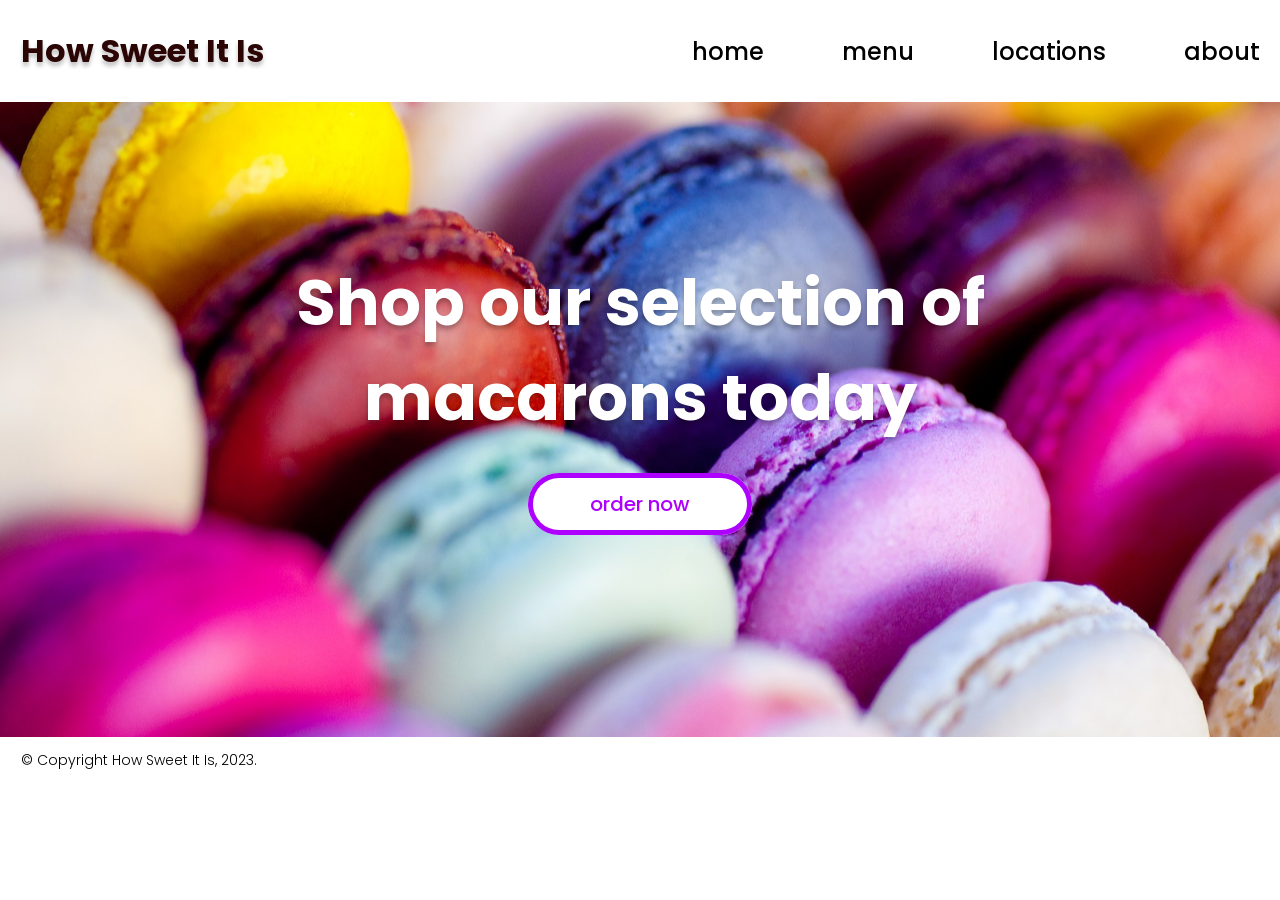
<file: HTML_CSS/Labs/LAB6/index.html>
<!DOCTYPE html>
<html lang="en">
  <head>
    <meta charset="utf-8">
    <title>HTML/CSS Lab 6 Arnulfo Sanchez</title>
    <link rel="stylesheet" type="text/css" href="css/styles.css">
  </head>
  <body>
    <header id="header" class="content-wrapper">
      <h2 id="site-name">
        <a href="#">
          How Sweet It Is
        </a>
      </h2>
      <nav id="main-navigation" aria-label="Main navigation">
        <ul class="menu">
          <li><a href="#">home</a></li>
          <li><a href="#">menu</a></li>
          <li><a href="#">locations</a></li>
          <li><a href="#">about</a></li>
        </ul>
      </nav>
    </header>
    <main id="main">
      <div class="hero-wrapper">
        <div class="hero-text content-wrapper">
          <h1>Shop our selection of macarons today</h1>
          <a class="button" href="#">order now</a>
        </div>
      </div>
    </main>
    <footer id="footer" class="content-wrapper">
      <div id="copyright">
        &copy; Copyright How Sweet It Is, 2023.
      </div>
    </footer>
  </body>
</html>
</file>
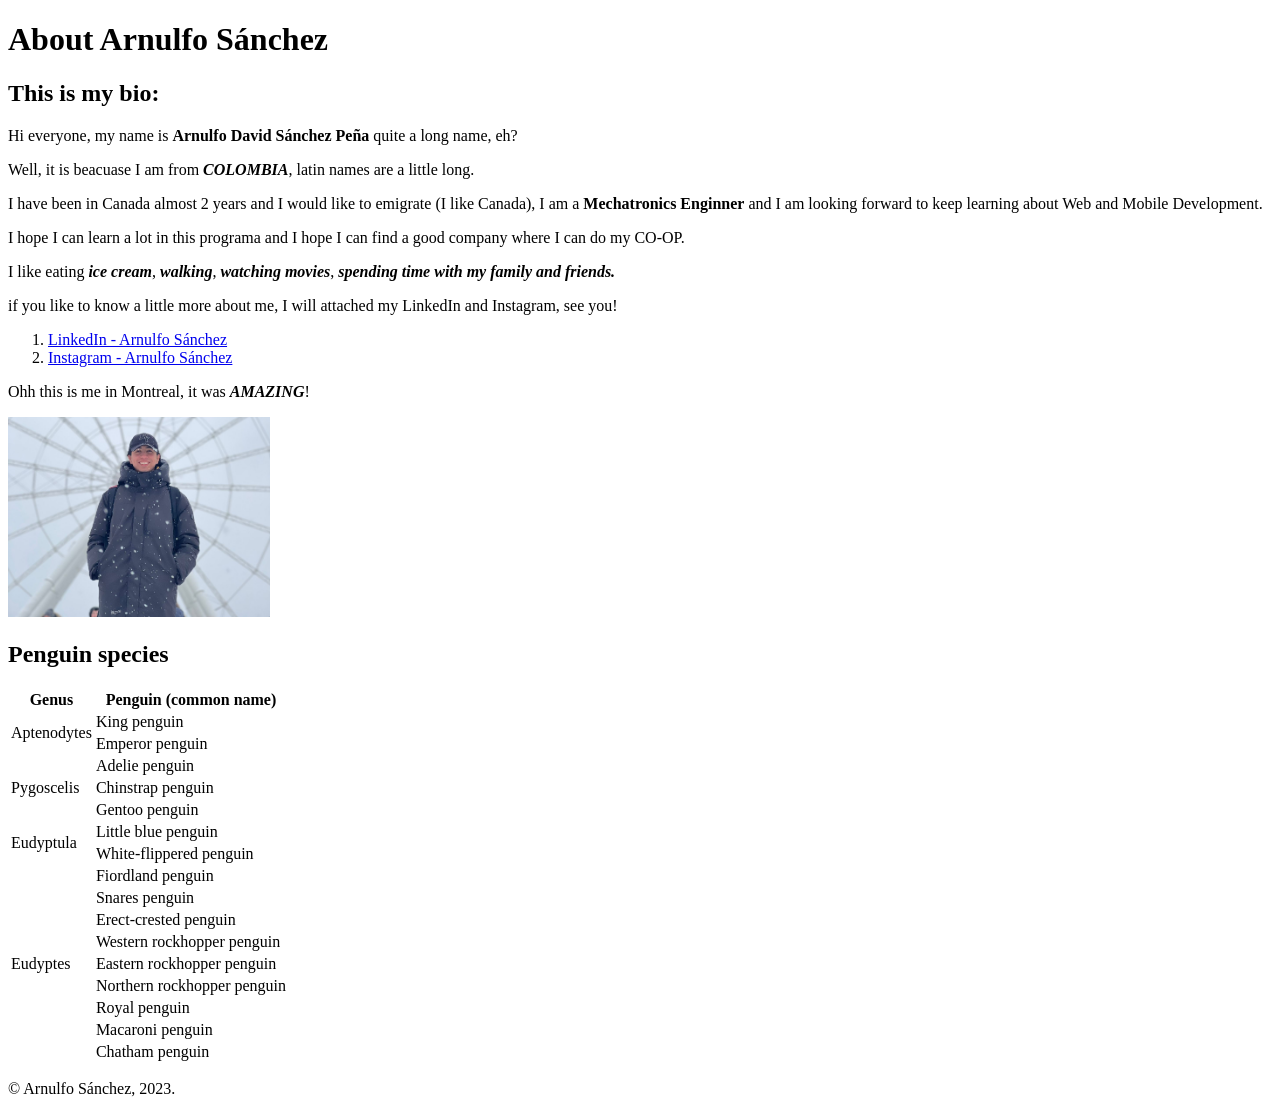
<file: HTML_CSS/Labs/LAB1/lab1-bio.html>
<!DOCTYPE html>
<html lang="en"> 
    <head>
        <meta charset="utf-8">
        <title>About Arnulfo Sánchez</title>
    </head>
    <body>

        <h1>About Arnulfo Sánchez</h1> 

        <h2>This is my bio: </h2>
        <p>Hi everyone, my name is <strong>Arnulfo David Sánchez Peña</strong> quite a long name, eh?</p>
        <p>Well, it is beacuase I am from <em><strong>COLOMBIA</strong></em>, latin names are a little long.</p>
        <p>I have been in Canada almost 2 years and I would like to emigrate (I like Canada), I am a <strong>Mechatronics Enginner</strong> and I am looking forward to keep learning about Web and Mobile Development.</p>
        <p>I hope I can learn a lot in this programa and I hope I can find a good company where I can do my CO-OP.</p>
        <p>I like eating <em><strong>ice cream</strong></em>, <em><strong>walking</strong></em>, <em><strong>watching movies</strong></em>, <em><strong>spending time with my family and friends.</strong></em></p>
        <p>if you like to know a little more about me, I will attached my LinkedIn and Instagram, see you!</p>

        <ol>
            <li><a href="https://www.linkedin.com/in/arnulfo-s%C3%A1nchez-52b96a200/">LinkedIn - Arnulfo Sánchez</a></li>
            <li><a href="https://www.instagram.com/ufosanchez/">Instagram - Arnulfo Sánchez</a></li>
        </ol>

        <p>Ohh this is me in Montreal, it was <em><strong>AMAZING</strong></em>!</p>

        <img src="./img/arnulfo-photo.jpg" alt="Arnulfo Sánchez in Montreal the last winter" height="200"> 

        <h2>Penguin species</h2>

        <table>
            <thead>
                <tr>
                    <th>Genus</th>
                    <th>Penguin (common name)</th>
                </tr>
            </thead>
            <tbody>
                <tr>
                    <td rowspan="2">Aptenodytes</td>
                    <td>King penguin</td>
                </tr>
                <tr>
                    <td>Emperor penguin</td>
                </tr>
                <tr>
                    <td rowspan="3">Pygoscelis</td>
                    <td>Adelie penguin</td>
                </tr>
                <tr>
                    <td>Chinstrap penguin</td>
                </tr>
                <tr>
                    <td>Gentoo penguin</td>
                </tr>
                <tr>
                    <td rowspan="2">Eudyptula</td>
                    <td>Little blue penguin</td>
                </tr>
                <tr>
                    <td>White-flippered penguin</td>
                </tr>

                <tr>
                    <td rowspan="9">Eudyptes</td>
                    <td>Fiordland penguin</td>
                </tr>
                <tr>
                    <td>Snares penguin</td>
                </tr>
                <tr>
                    <td>Erect-crested penguin</td>
                </tr>
                <tr>
                    <td>Western rockhopper penguin</td>
                </tr>
                <tr>
                    <td>Eastern rockhopper penguin</td>
                </tr>
                <tr>
                    <td>Northern rockhopper penguin</td>
                </tr>
                <tr>
                    <td>Royal penguin</td>
                </tr>
                <tr>
                    <td>Macaroni penguin</td>
                </tr>
                <tr>
                    <td>Chatham penguin</td>
                </tr>
            </tbody>
        </table>

        <p>&copy; Arnulfo Sánchez, 2023.</p>
    </body>
</html>
</file>
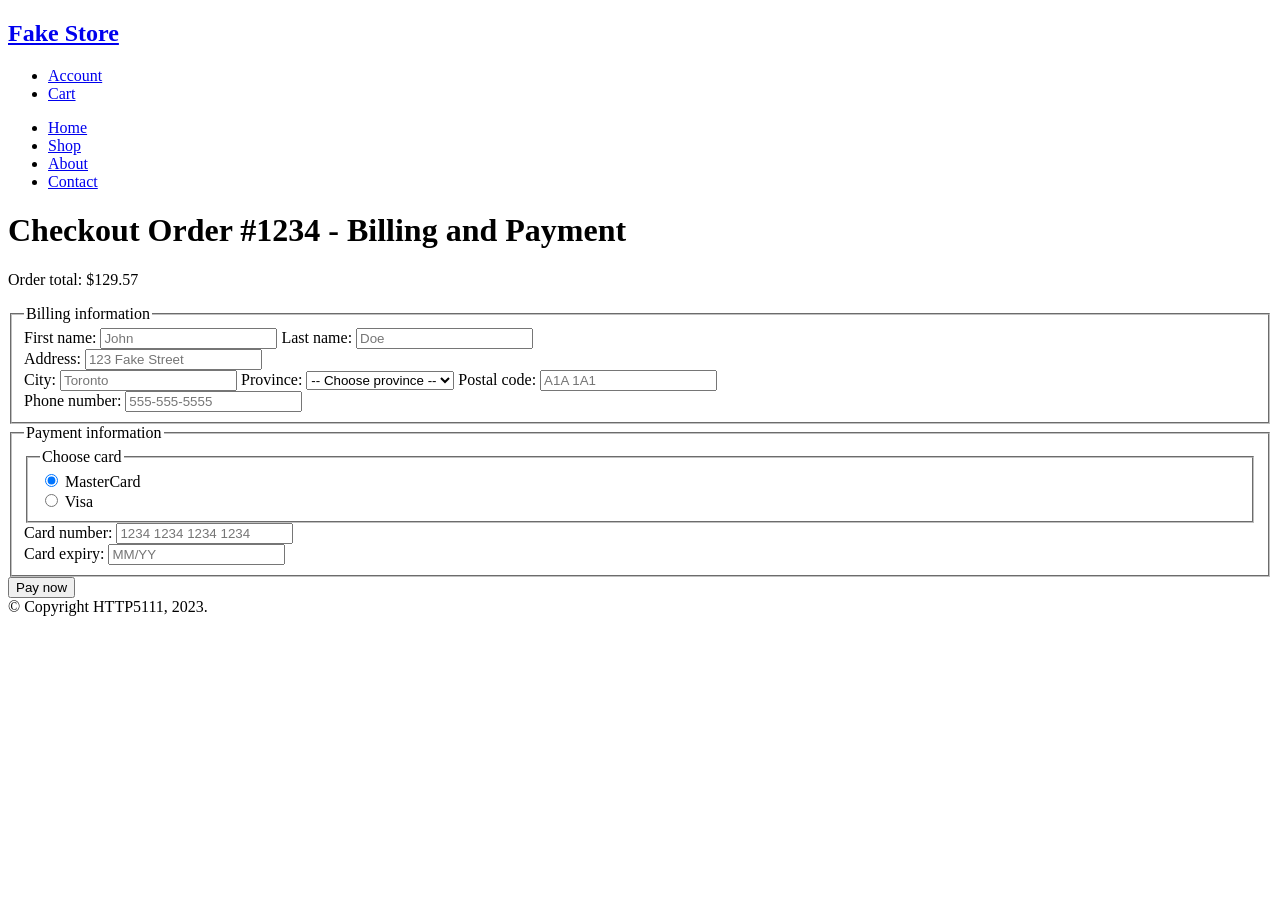
<file: HTML_CSS/Labs/LAB2/lab2-Arnulfo.html>
<!DOCTYPE html>
<html lang="en">
  <head>
    <meta charset="utf-8">
    <title>Lab #2 Arnulfo Sánchez</title>
  </head>
  <body>
    
    <header>
        <h2><a href="#">Fake Store</a></h2>

        <div>
          <ul>
            <li><a href="#">Account</a></li>
            <li><a href="#">Cart</a></li>
          </ul>
        </div>

        <nav aria-label="Main navigation">
          <ul>
            <li><a href="#">Home</a></li>
            <li><a href="#">Shop</a></li>
            <li><a href="#">About</a></li>
            <li><a href="#">Contact</a></li>
          </ul>
        </nav>
      </header>

    <main>
      <h1>Checkout Order #1234 - Billing and Payment</h1>
      <p>Order total: $129.57</p>

      <form method="post">
      
        <fieldset>
          <legend>Billing information</legend>
          <div>
            <label for="firstName">First name:</label>
            <input type="text" id="firstName" name="userFirstName" placeholder="John">
            
            <label for="lastName">Last name:</label>
            <input type="text" id="lastName" name="userLastName" placeholder="Doe">
          </div>

          <div>
            <label for="address">Address:</label>
            <input type="text" id="address" name="userAddress" placeholder="123 Fake Street">
          </div>

          <div>
            <label for="city">City:</label>
            <input type="text" id="city" name="userCity" placeholder="Toronto">

            <label for="province">Province:</label>
            <select id="province" name="province">
              <option value="" disabled selected>-- Choose province --</option>
              <option value="NB">New Brunswick</option>
              <option value="ON">Ontario</option>
              <option value="QC">Quebec </option>
            </select>

            <label for="code">Postal code:</label>
            <input type="text" id="code" name="postalCode" placeholder="A1A 1A1">
          </div>

          <label for="phone">Phone number:</label>
          <input type="tel" id="phone" name="phoneNumber" placeholder="555-555-5555">

        </fieldset>
  
        <fieldset>
          <legend>Payment information</legend>
          
          <fieldset>
            <legend>Choose card</legend>
            <div>
              <input type="radio" id="masterCard" name="card" value="MasterCard" checked>
              <label for="masterCard">MasterCard</label>
            </div>
            <div>
              <input type="radio" id="visa" name="card" value="Visa">
              <label for="visa">Visa</label>
            </div>
          </fieldset>
  
          <div>
            <label for="cardNum">Card number:</label>
            <input type="number" id="cardNum" name="cardNumber" placeholder="1234 1234 1234 1234" min="0">
          </div>

          <div>
            <label for="expiry">Card expiry:</label>
            <input type="text" id="expiry" name="cardExpiry" placeholder="MM/YY">
          </div>

        </fieldset>

        <button type="submit">Pay now</button>
      </form>

    </main>

    <footer>
      <div>&copy; Copyright HTTP5111, 2023.</div>
    </footer>
    
  </body>
</html>
</file>
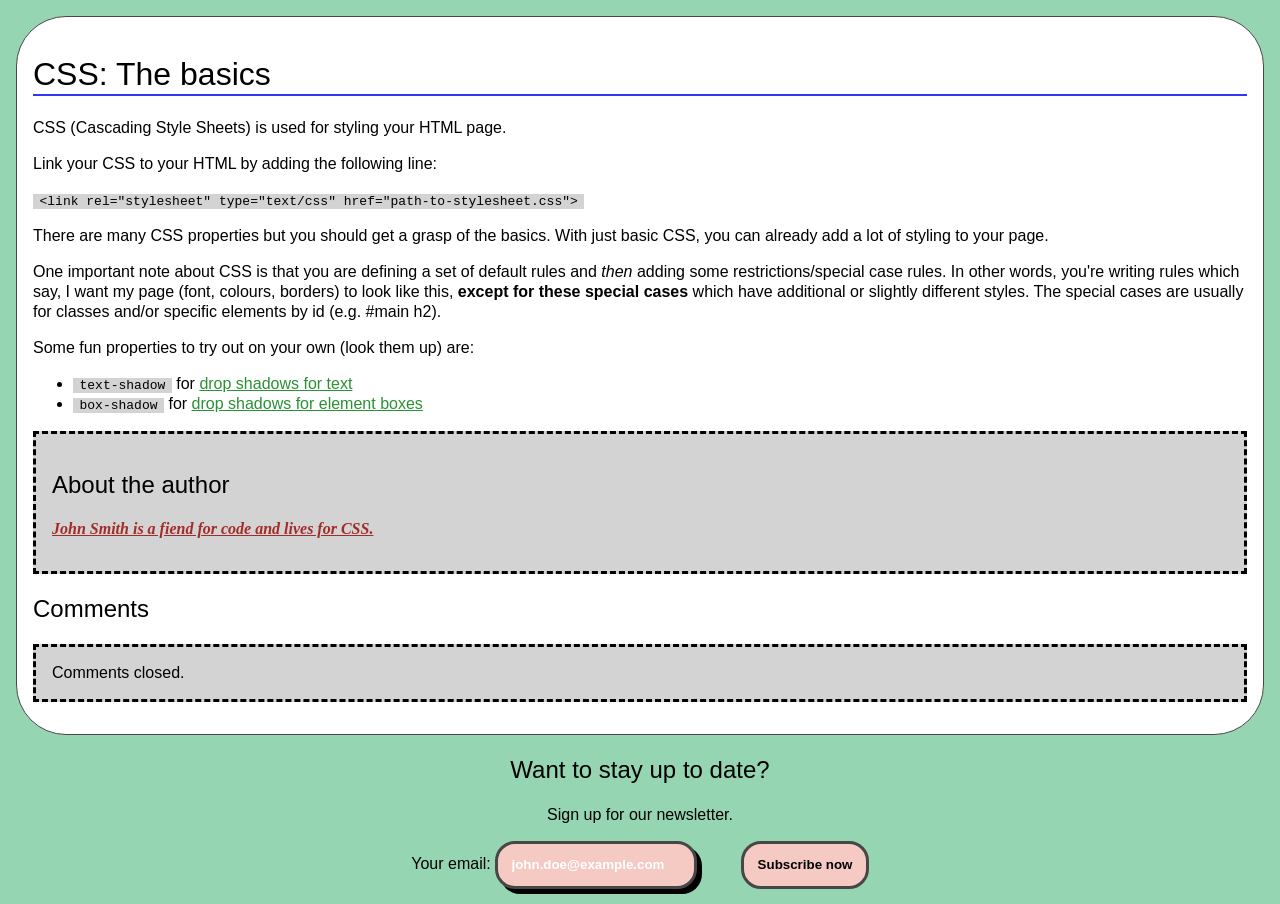
<file: HTML_CSS/Labs/LAB3/lab3.html>
<!DOCTYPE html>
<html lang="en">
  <head>
    <meta charset="utf-8">
    <title>Lab 3</title>
    <link rel="stylesheet" type="text/css" href="./css/styles.css">
  </head>
  <body>
    <main id="main">
      <h1>CSS: The basics</h1>
      <p>CSS (Cascading Style Sheets) is used for styling your HTML page.</p>
      <p>Link your CSS to your HTML by adding the following line:</p>
      <div>
        <code>&lt;link rel="stylesheet" type="text/css" href="path-to-stylesheet.css"&gt;</code>
      </div>
      <p>There are many CSS properties but you should get a grasp of the basics.
         With just basic CSS, you can already add a lot of styling to your page.</p>
      <p>One important note about CSS is that you are defining a set of default rules and
         <em>then</em> adding some restrictions/special case rules. In other words, you're
         writing rules which say, I want my page (font, colours, borders) to look like this,
         <strong>except for these special cases</strong> which have additional or slightly
         different styles. The special cases are usually for classes and/or specific elements
         by id (e.g. #main h2).</p>
      <p>Some fun properties to try out on your own (look them up) are:</p>
      <ul>
        <li>
          <code>text-shadow</code> for <a href="https://css-tricks.com/almanac/properties/t/text-shadow/">drop shadows for text</a>
        </li>
        <li>
          <code>box-shadow</code> for <a href="https://css-tricks.com/almanac/properties/b/box-shadow/">drop shadows for element boxes</a>
        </li>
      </ul>
      <footer>
        <aside id="author">
          <h2>About the author</h2>
          <p>John Smith is a fiend for code and lives for CSS.</p>
        </aside>
        <section id="comments">
          <h2>Comments</h2>
          <p>Comments closed.</p>
        </section>
      </footer>
    </main>
    <footer id="footer">
      <section>
        <h2>Want to stay up to date?</h2>
        <p>Sign up for our newsletter.</p>
        <form method="post">
          <label for="email">Your email:</label>
          <input type="email" id="email" name="subscribe-email" placeholder="john.doe@example.com">
          <button type="submit">Subscribe now</button>
        </form>
      </section>
    </footer>
  </body>
</html>
</file>
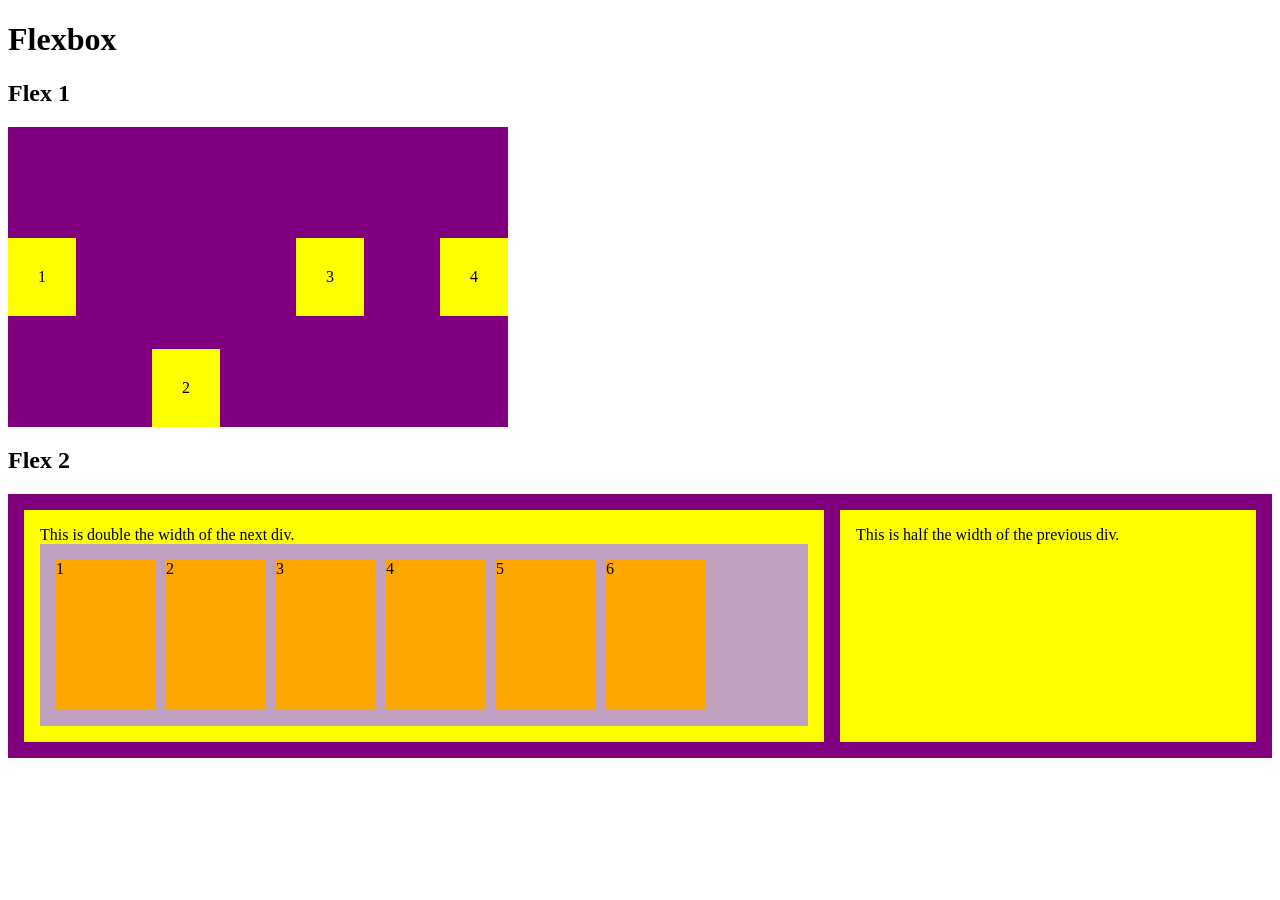
<file: HTML_CSS/Labs/LAB4/lab4.html>
<!DOCTYPE html>
<html lang="en">
  <head>
    <meta charset="utf-8">
    <title>Lab 4 - Flexbox</title>
    <link rel="stylesheet" type="text/css" href="css/lab4.css">
  </head>
  <body>
    <h1>Flexbox</h1>
    <h2>Flex 1</h2>
    <div id="flex-1">
      <div class="item">1</div>
      <div class="item">2</div>
      <div class="item">3</div>
      <div class="item">4</div>
    </div>
    <h2>Flex 2</h2>
    <div id="flex-2">
      <div class="double">
        This is double the width of the next div.

        <div id="nested-flex">
          <div class="card">1</div>
          <div class="card">2</div>
          <div class="card">3</div>
          <div class="card">4</div>
          <div class="card">5</div>
          <div class="card">6</div>
        </div>
      </div>
      <div class="single">
        This is half the width of the previous div.
      </div>
    </div>
  </body>
</html>
</file>
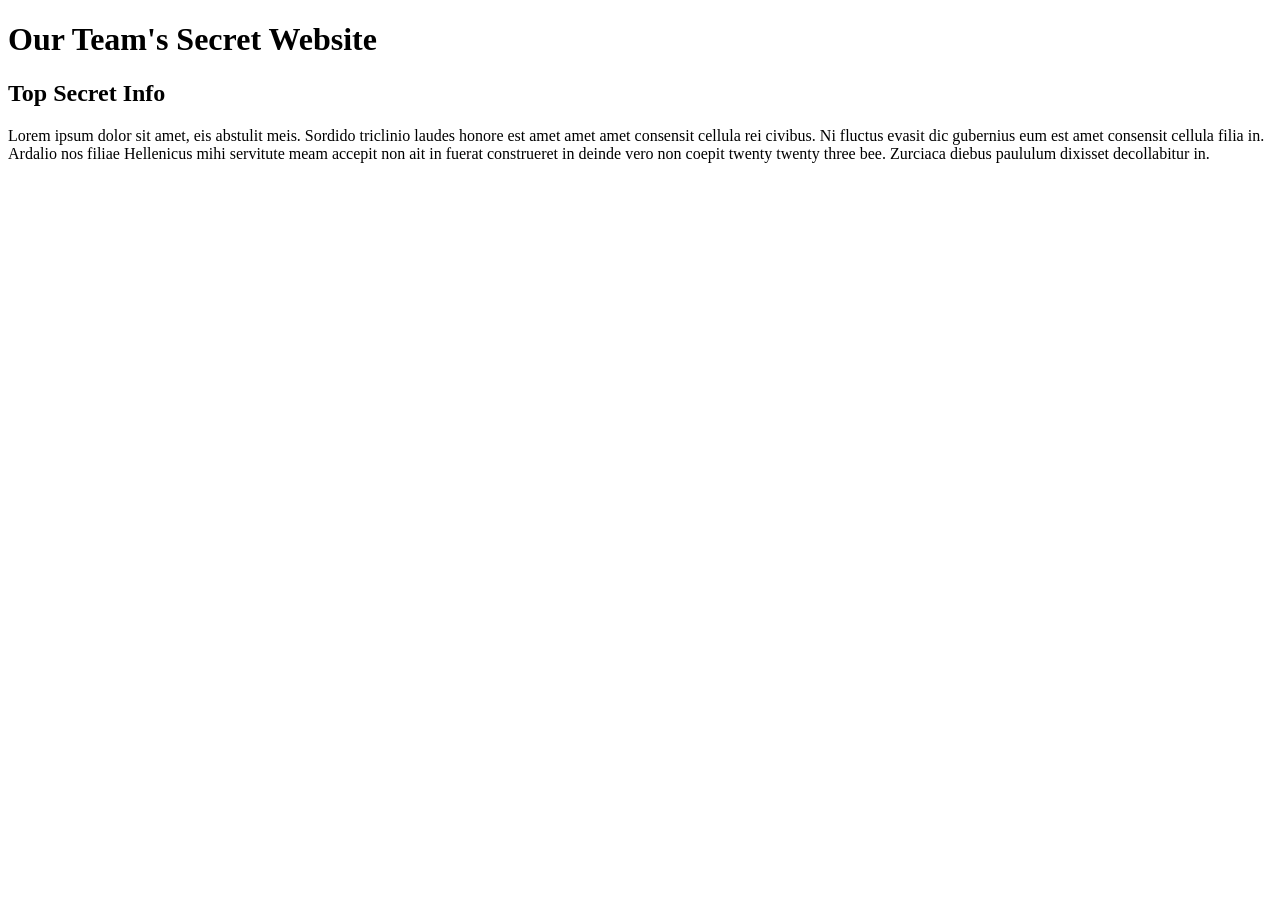
<file: JAVASCRIPT/Assignments/ASSIGNMENT1/JS_Assign-1-groupLogin.html>
﻿<!DOCTYPE html>
<html lang="en">
	<head>
		<meta charset="utf-8" />
		<title>Assignment 1 | Group Login</title>
		<script src="JS_Assign-1-groupLogin.js"></script>
	</head>
	<body>
		<h1>Our Team's Secret Website</h1>

		<h2>Top Secret Info</h2>
		<p>Lorem ipsum dolor sit amet, eis abstulit meis. Sordido triclinio laudes honore est amet amet amet consensit cellula rei civibus. Ni fluctus evasit dic gubernius eum est amet consensit cellula filia in. Ardalio nos filiae Hellenicus mihi servitute meam accepit non ait in fuerat construeret in deinde vero non coepit twenty twenty three bee. Zurciaca diebus paululum dixisset decollabitur in.</p>

	</body>
</html>
</file>
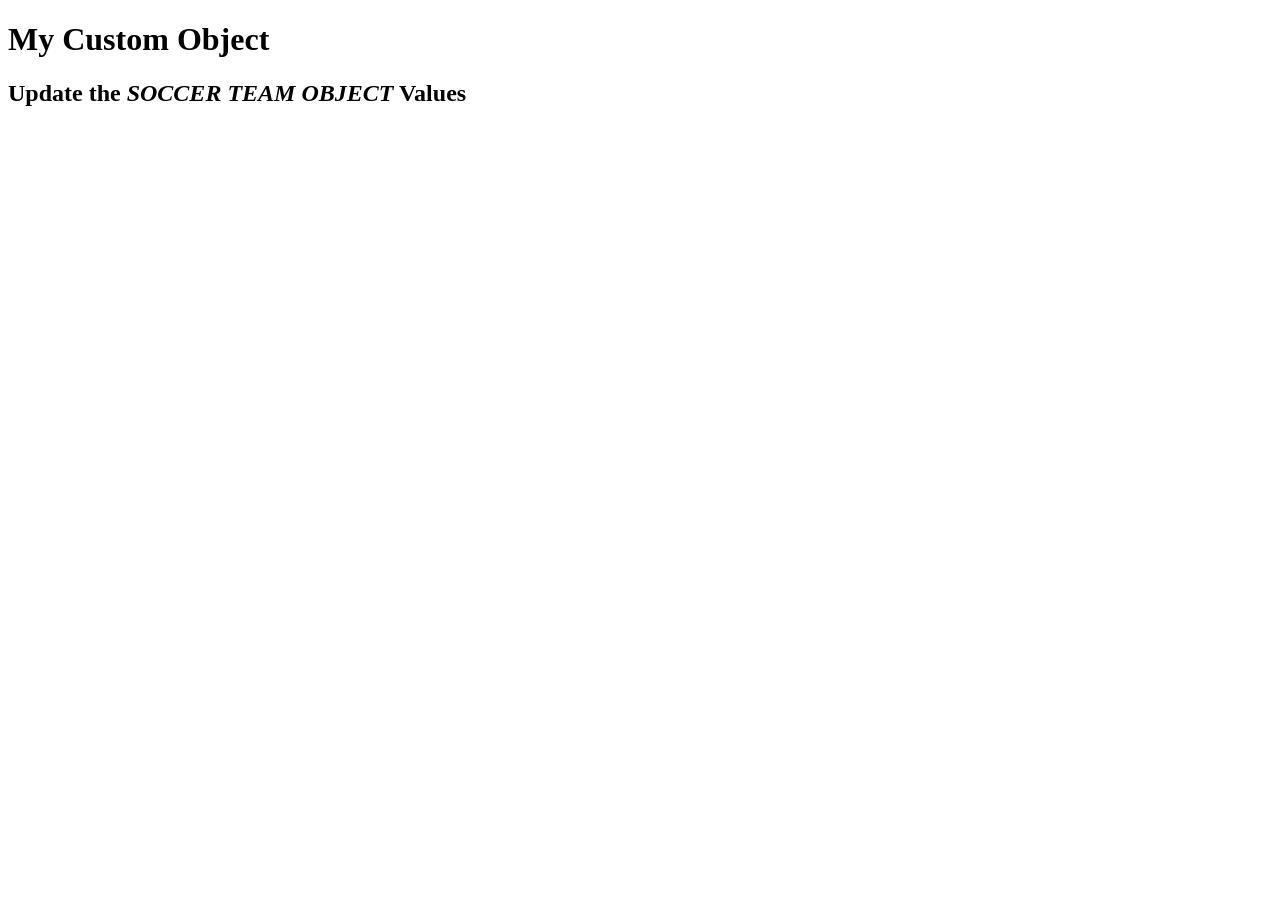
<file: JAVASCRIPT/Assignments/ASSIGNMENT3/JS_Assign-3-objects.html>
﻿<!DOCTYPE html>
<html lang="en">
	<head>
		<meta charset="utf-8" />
		<title>Assignment 3 - Objects - Arnulfo Sanchez</title>
		<script src="JS_Assign-3-objects.js"></script>
		
	</head>
	<body>

		<h1>My Custom Object</h1>
		
		<!-- EDIT THE 'X' BELOW TO REFLECT YOUR CUSTOM OBJECT.-->
		<h2>Update the <em>SOCCER TEAM OBJECT</em> Values</h2>
		
		

	</body>
</html>
</file>
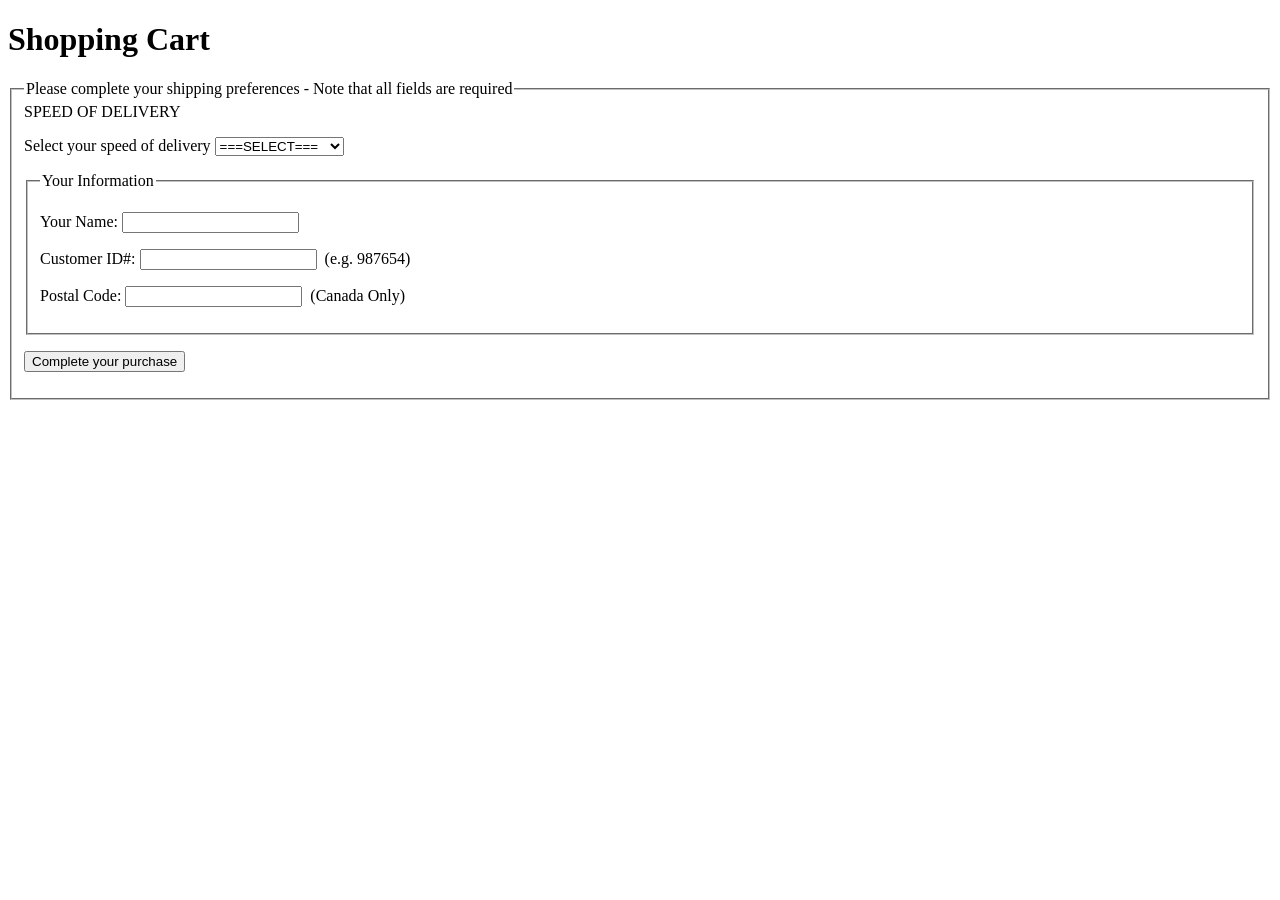
<file: JAVASCRIPT/Labs/LAB7/Lab-7-forms.html>
<!DOCTYPE html>
<html lang="en">
<head>
	<meta http-equiv="Content-Type" content="text/html; charset=utf-8" />
	<title>Forms</title>
	<style>#thanks_msg{display: none;}</style>
	<script src="Lab-7-forms.js"></script> 
</head>
<body>
<h1>Shopping Cart</h1>

<!--#### SHIPPING FORM ####-->
<form action="#" method="post" id="shippingForm" name="form_ship">
<fieldset>
	<legend>Please complete your shipping preferences - Note that all fields are required</legend>

	SPEED OF DELIVERY
	<p><label for="in_Speed">Select your speed of delivery</label>
		<select id="in_Speed" name="f_speed">
		  <option value="0">===SELECT===</option>
		  <option value="8">Regular Delivery</option>
		  <option value="20">Express Delivery</option>
		  <option value="100">Next Day Delivery</option>
		</select>
	</p>

<!--USER INFORMATION-->
	<fieldset>
		<legend>Your Information</legend>

		<!-- NAME -->
		<p><label for="in_Name">Your Name:</label>
		<input type="text" id="in_Name" name="f_Name" /></p>

		<!-- CUSTOMER ID -->
		<p><label for="in_Id">Customer ID#:</label>
		<input type="text" id="in_Id" name="f_Id" />&nbsp;&nbsp;(e.g. 987654)</p>

		<!-- POSTAL CODE -->
		<p><label for="in_pc">Postal Code:</label>
		<input type="text" id="in_pc" name="f_pc" />&nbsp;&nbsp;(Canada Only)</p>
	</fieldset>
 
<!-- SUBMIT -->
	<p>
		<input type="submit" value="Complete your purchase" name="submit" />
	</p>

</fieldset>
</form>


<!--#### OUTPUT MESSAGE (HIDDEN UNTIL FORM VALIDATES) #### -->
<div id="thanks_msg">
	<h2>Thank you <span id="thanksCustomer"></span> for your purchase!</h2>
	<div>
		<p>Your package will be sent 
		by <span id="thanksSpeed"></span> 		
		to <span id="thanksPC">you</span>.</p>
		<p>The cost of shipping will be $<span id="thanksCost"></span>.</p>
	</div>
</div>


</body>
</html>
</file>
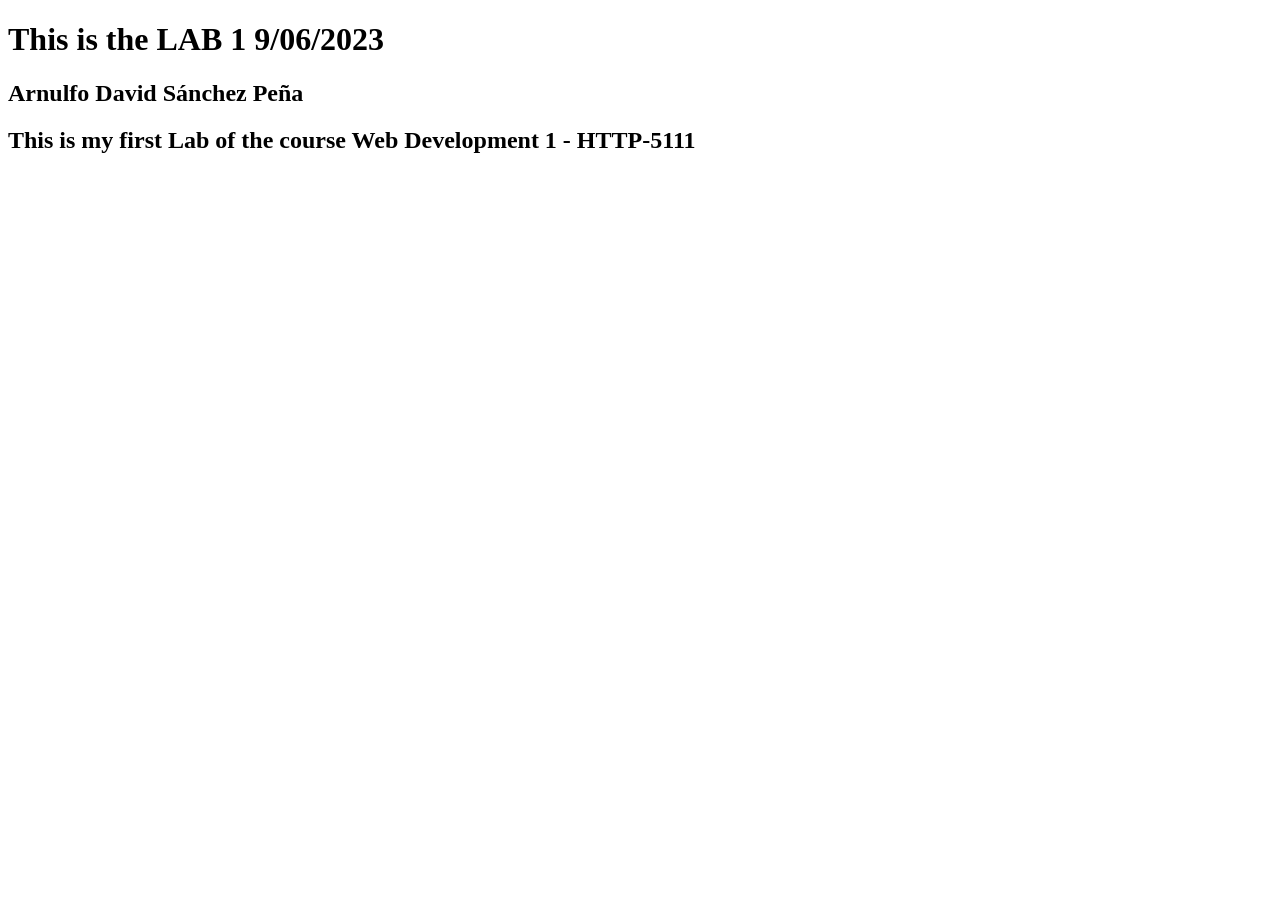
<file: JAVASCRIPT/Labs/LAB1/LAB 1-1/lab1.html>
<!DOCTYPE html>
<html lang="en">
<head>
    <meta charset="UTF-8">
    <meta name="viewport" content="width=device-width, initial-scale=1.0">
    <title>Lab 1</title>
    <script src="lab1.js"></script>
</head>
<body>
    <h1>This is the LAB 1 9/06/2023</h1>

    <h2>Arnulfo David Sánchez Peña</h2>
    <h2>This is my first Lab of the course Web Development 1 - HTTP-5111</h2>
    
</body>
</html>
</file>
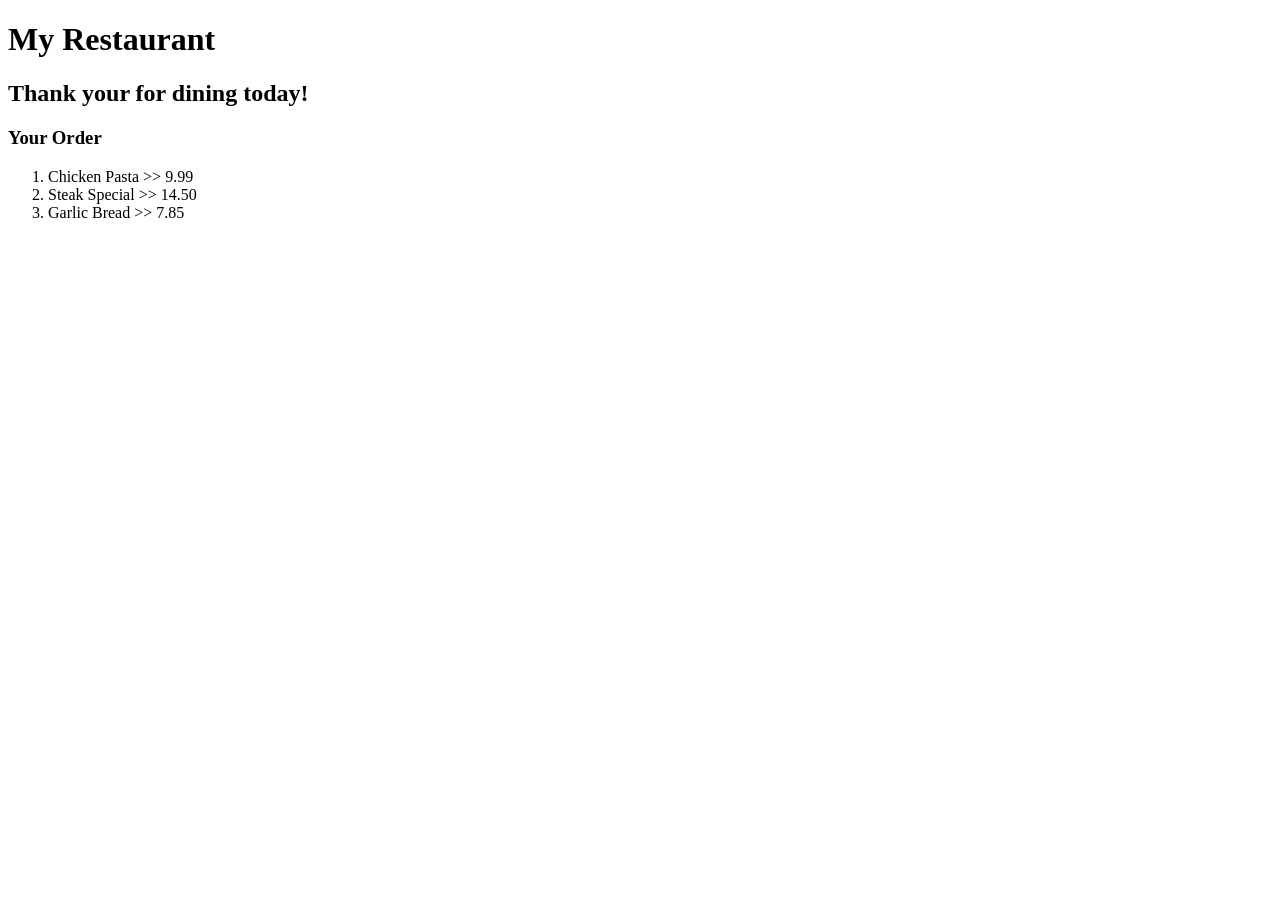
<file: JAVASCRIPT/Labs/LAB1/LAB 1-2/lab1-2.html>
﻿<!doctype html>
<html lang="en">
	<head> 
		<meta charset="utf-8" />
		<title>Lab 1.2|Operators</title>
		<script src="lab1-2.js" ></script>
	</head>
	<body>

		<h1>My Restaurant</h1>
		
		<h2>Thank your for dining today!</h2>
		
		<h3>Your Order</h3>
		<ol>
			<li>Chicken Pasta >> 9.99</li>
			<li>Steak Special >> 14.50</li>
			<li>Garlic Bread >> 7.85</li>
		</ol>

	</body>
</html>
</file>
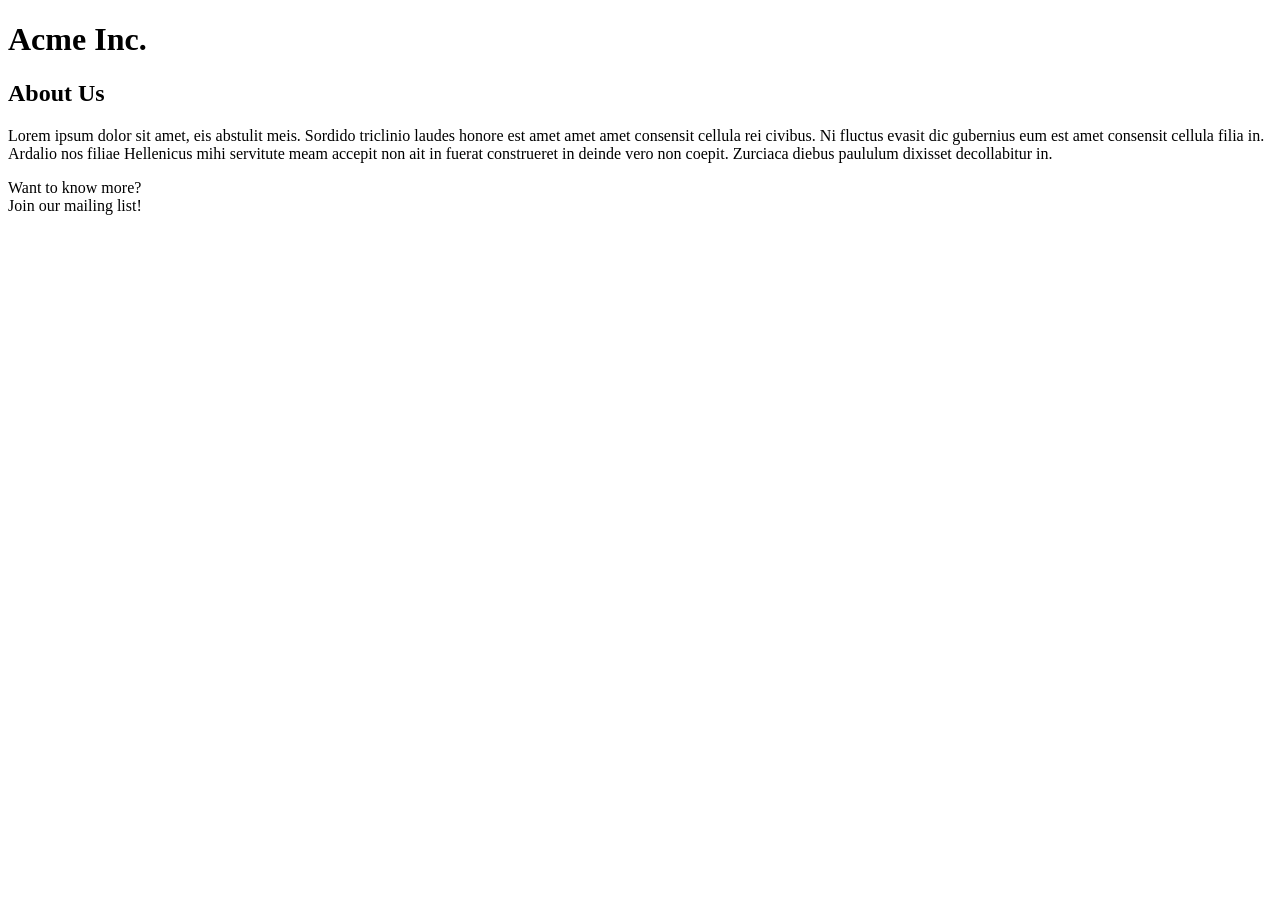
<file: JAVASCRIPT/Labs/LAB2/LAB 2-1/Lab-2-1.html>
﻿<!DOCTYPE html>
<html lang="en">
	<head>
		<meta charset="utf-8" />
		<title>Lab 2-1 | File Delete Confirmation</title>
		<script src="Lab-2-1.js"></script>
		
	</head>
	<body>
		<h1>Acme Inc.</h1>

		<h2>About Us</h2>
		<p>Lorem ipsum dolor sit amet, eis abstulit meis. Sordido triclinio laudes honore est amet amet amet consensit cellula rei civibus. Ni fluctus evasit dic gubernius eum est amet consensit cellula filia in. Ardalio nos filiae Hellenicus mihi servitute meam accepit non ait in fuerat construeret in deinde vero non coepit. Zurciaca diebus paululum dixisset decollabitur in.</p>

		<p>Want to know more? <br />
		Join our mailing list!</p>

	</body>
</html>
</file>
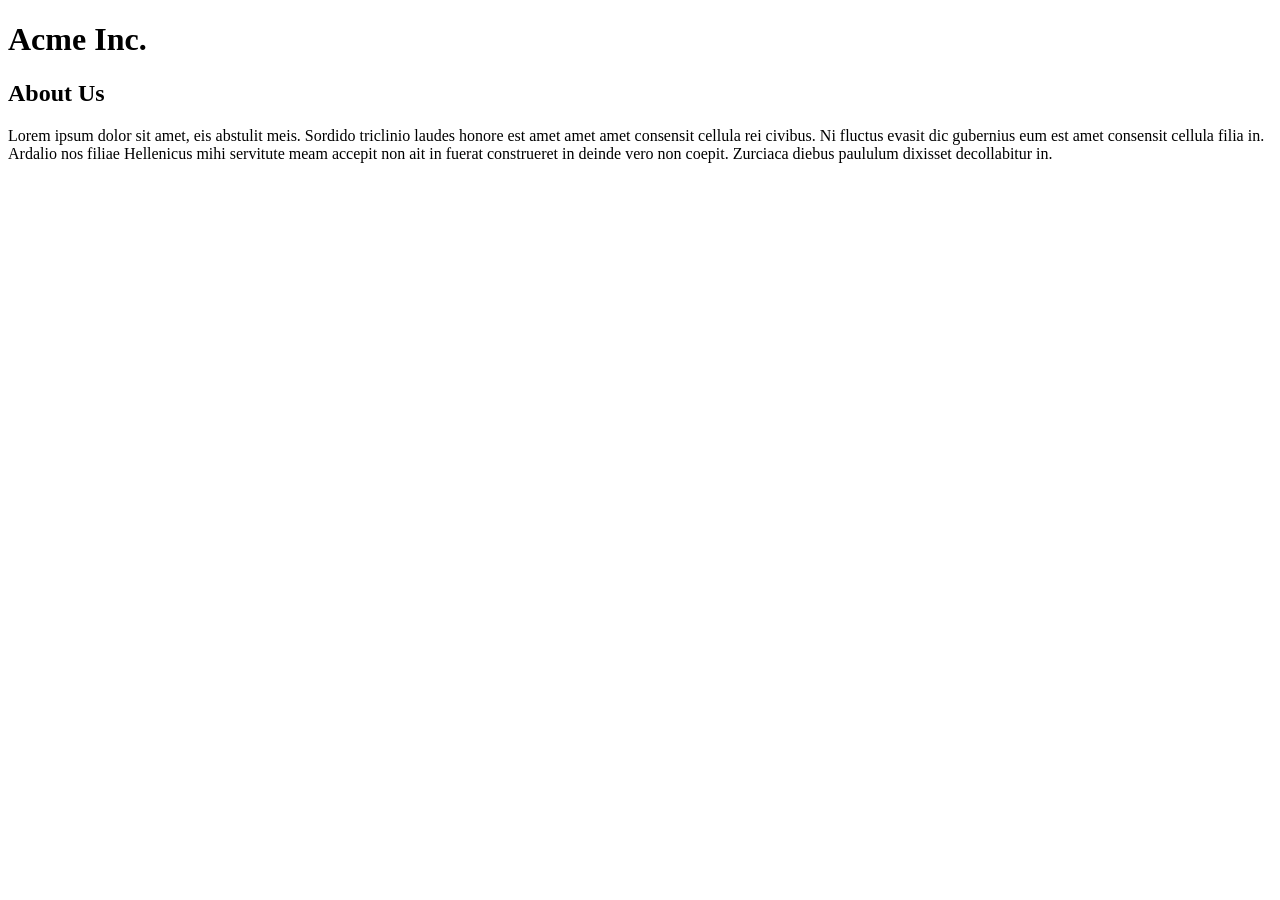
<file: JAVASCRIPT/Labs/LAB2/LAB 2-2/Lab-2-2.html>
﻿<!DOCTYPE html>
<html lang="en">
	<head>
		<meta charset="utf-8" />
		<title>Lab 2-2 | Login</title>
		<script src="Lab-2-2.js"></script>
		
	</head>
	<body>
		<h1>Acme Inc.</h1>

		<h2>About Us</h2>
		<p>Lorem ipsum dolor sit amet, eis abstulit meis. Sordido triclinio laudes honore est amet amet amet consensit cellula rei civibus. Ni fluctus evasit dic gubernius eum est amet consensit cellula filia in. Ardalio nos filiae Hellenicus mihi servitute meam accepit non ait in fuerat construeret in deinde vero non coepit. Zurciaca diebus paululum dixisset decollabitur in.</p>

	</body>
</html>
</file>
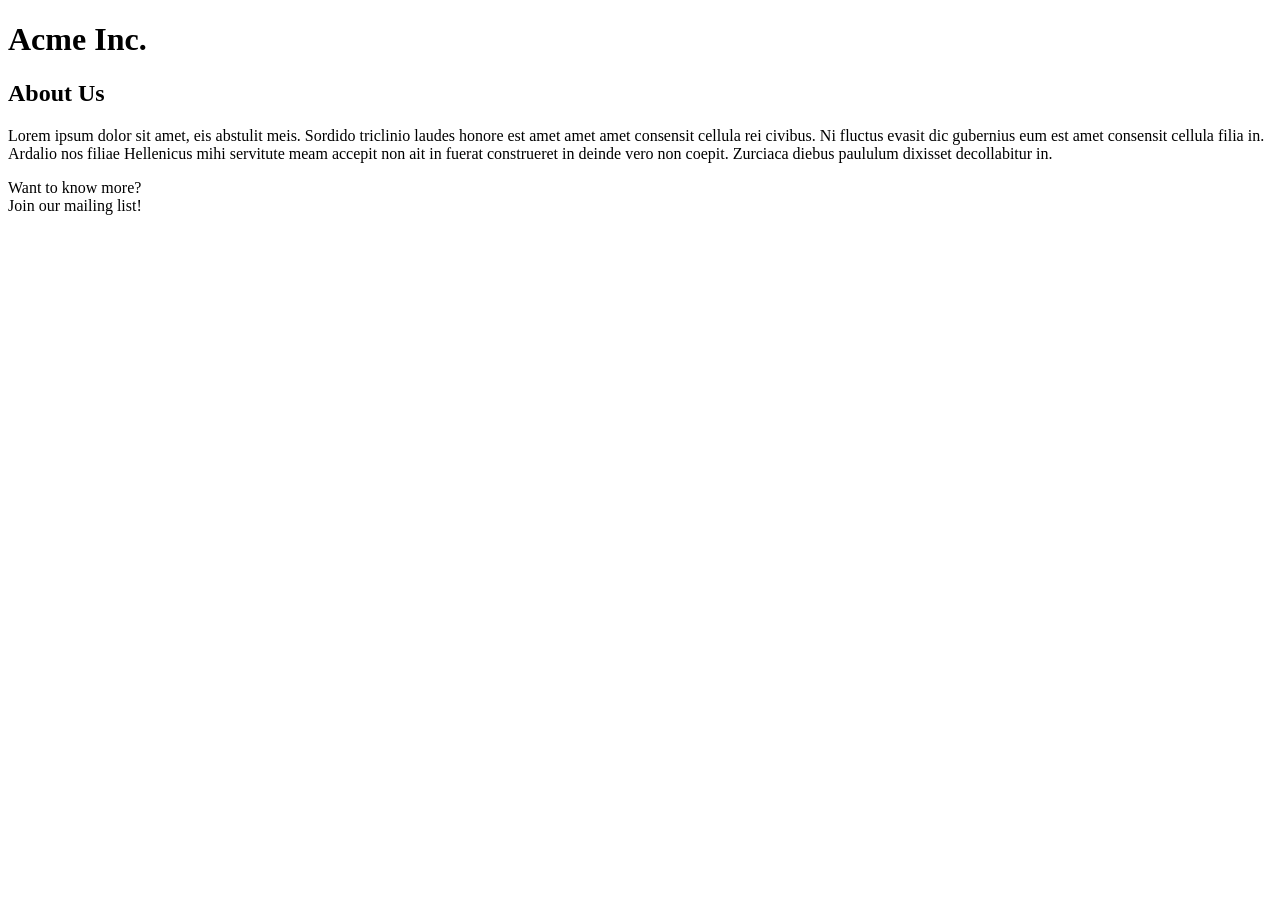
<file: JAVASCRIPT/Labs/LAB2/LAB 2-3/Lab-2-3.html>
﻿<!DOCTYPE html>
<html lang="en">
	<head>
		<meta charset="utf-8" />
		<title>Lab 2-3 | Email Signup</title>
		<script src="Lab-2-3.js"></script>
		
	</head>
	<body>
		<h1>Acme Inc.</h1>

		<h2>About Us</h2>
		<p>Lorem ipsum dolor sit amet, eis abstulit meis. Sordido triclinio laudes honore est amet amet amet consensit cellula rei civibus. Ni fluctus evasit dic gubernius eum est amet consensit cellula filia in. Ardalio nos filiae Hellenicus mihi servitute meam accepit non ait in fuerat construeret in deinde vero non coepit. Zurciaca diebus paululum dixisset decollabitur in.</p>

		<p>Want to know more? <br />
		Join our mailing list!</p>

	</body>
</html>
</file>
<file: HTML_CSS/Labs/LAB6/css/styles.css>
@import url('https://fonts.googleapis.com/css2?family=Poppins:wght@300;500;700&display=swap');

/*************************************************************
 * TABLE OF CONTENTS
 * =================
 * 1. GENERAL/DEFAULT STYLES
 * 2. HEADER
 * 3. MAIN CONTENT
 * 4. FOOTER
 *************************************************************/

/* 1. GENERAL/DEFAULT STYLES */
:root {
  --accent-color: #2B0404;
  --second-accent-color: #FFFFFF;
  --third-accent-color: #AD00FF;
  --fourth-accent-color: #000;
  --fifth-accent-color: rgba(0, 0, 0, 0.25);
}

html {
  box-sizing:border-box;
  font:500 1em "Poppins", sans-serif;
}
*, *::before, *::after {
  box-sizing:inherit;
}
body {
  margin:0;
}
.content-wrapper {
  max-width:1300px; 
  margin:0 auto; 
}
h1 {
  font-family:"Poppins", sans-serif;
  font-weight:700;
}
h2{
  margin: 0; 
  font-size:2em; /* 32px */
}
#site-name a{
  color:var(--accent-color);
  text-shadow: 0 4px 4px var(--fifth-accent-color);
}
a {
  color:var(--fourth-accent-color);
}

a.button {
  background-color: #fff;
  font-size:1.25em; 
  color:var(--third-accent-color);
  text-decoration:none;
  padding:0.8em 3.1em;
  display:inline-block;
  /* I used box shadow to generate an inner border -> https://www.w3schools.com/cssref/css3_pr_box-shadow.php */
  box-shadow: 0px 0px 0px 5px var(--third-accent-color) inset;
  border-radius:36px;


  /* border: 5px solid var(--third-accent-color); I didn't use it because it increases the height of my button, 
  Since the height of the button in Figma is 63 px but when I apply this border it makes the height around 71 px*/ 
}
a.button:hover {
  background-color:var(--accent-color);
}

/* 2. HEADER */
#header {
  padding: 1.6875em 1.25em 1.6875em 1.3125em;
  display:flex;
  justify-content:space-between;
  align-items:center;
}

#header a {
  text-decoration:none;
}
#header a:hover, a:hover {
  color:var(--third-accent-color);
}

#main-navigation {
  font-size:1.5em; /* 24px / 16px = 1.5 */
}

.menu {
  display:flex;
  list-style:none;
  margin:0;
  padding:0;
  column-gap:3.25em; 
}

/* 3. MAIN CONTENT */

.hero-wrapper {
  background:url("../images/macarons.png") center center no-repeat;
  display: flex;
  text-align:center;
}
.hero-text {
  padding: 9.5625em 0 12.625em 0; /* 153/16 */
}
.hero-text h1 {
  margin:0;
  color:#fff;
  font-size: 4em; /* 64px / 16px */
  text-shadow: 0 4px 4px var(--fifth-accent-color);
  margin-bottom: 0.4375em; /* 28px / 64px */
  width: 10.890625em; /* 697px */
  /* padding-left: 301px;
  padding-right: 302px; */
}

/* 4. FOOTER */
#copyright{
  font-family:"Poppins", sans-serif;
  font-weight:300;
  font-size:0.875em;
  padding: 13px 0 15px 1.5em; 
  /* 21px/14px = 1.5, I decided to use pixels in this one too since the value in em gave many decimal places */
}
</file>
<file: HTML_CSS/Labs/LAB3/css/styles.css>
body {
    background-color:#95d5b2;
    margin:0; 
    font: normal 1em/1.25 'Franklin Gothic Medium', 'Arial Narrow', Arial, sans-serif;
}

h1, h2, h3, h4, h5, h6 {
    font-family:'Trebuchet MS', 'Lucida Sans Unicode', 'Lucida Grande', 'Lucida Sans', Arial, sans-serif;
    font-weight:normal;
}

a, a:link {
    color:#2a9134;
}
a:visited {
    color:#ff9100;
}
a:hover {
    color:blue;
}
a:active {
    color:black;
}

main {
    background-color: white;
    margin: 1em;
    padding: 1em;
    border: 1px solid rgb(72, 70, 70);
    border-radius:50px;
}

main h1 {
    border-bottom:2px solid #3535f6;
}

code {
    background-color: lightgray;
    padding: 0 0.5em 0 0.5em ;
}

#author, #comments p {
    background-color: lightgray; 
    padding: 1em;
    border: 3px dashed black;
}

#author p {
    font-style:italic;
    color:#a22c29;
    font-family:Georgia, 'Times New Roman', Times, serif;
    text-decoration: underline;
    font-weight: bold;
}

#footer section {
    margin: 1em 0;
    text-align: center;
}

form input {
    margin-right:3em; 
}

#email, button {
    padding: 1em;
    background-color: #f5cac3;
    border: 3px solid rgb(72, 70, 70);
    border-radius:20px;
    box-shadow: 5px 5px;
}

#email::placeholder {
    color:white;
    font-weight: bold;
}

button {
    box-shadow: 0 0;
    font-weight: bold;
}

button:hover {
    background-color: #4CAF50;
    color: white;
}
</file>
<file: HTML_CSS/Labs/LAB4/css/lab4.css>
#flex-1, #flex-2 {
  margin:1em 0;
  background-color:purple;
}
.item {
  background-color:yellow;
  padding:30px;
}

/* FLEX 1 */
#flex-1 {
  max-width:500px; /* make this no wider than 500px */
  height:300px;

  /* This is a flex container. What needs to be set? */
  display: flex;
  /* It's a row, vertically-centered, and spaced out. */
  flex-direction: row;
  align-items: center;
  justify-content: space-between;
}

/* flex stuff for the second item in #flex-1 here */
.item:nth-child(2){
  align-self: flex-end;
}

/* FLEX 2 */
#flex-2 {
  padding:1em;

  /* This is a flex container. */
  display: flex;
  /* Set needed flex container properties here. */
  gap:1em;
  
}
.double, .single {
  padding:1em;
  background-color:yellow;
}
.double {
  /* This is a flex item. */
  /* Use flex-basis and flex-grow so this is double width. */
  flex-basis:0;
  flex-grow:2;

}
.single {
  /* This is a flex item. */
  /* Use flex-basis and flex-grow so it's single width. */
  flex-basis:0;
  flex-grow:1;

}
#nested-flex {
  background-color:#bfa0bf;
  padding:1em;
  /* This is a flex container. */
  display: flex;
  /* This row can break to a new line. */
  flex-wrap: wrap;
  gap: 10px;
  
}
.card {
  background-color:orange;
  height:150px;

  /* This is a flex item. */
  /* Cards have a default width of 100px (which flex item property?) */
  flex-basis: 100px;
}
</file>
